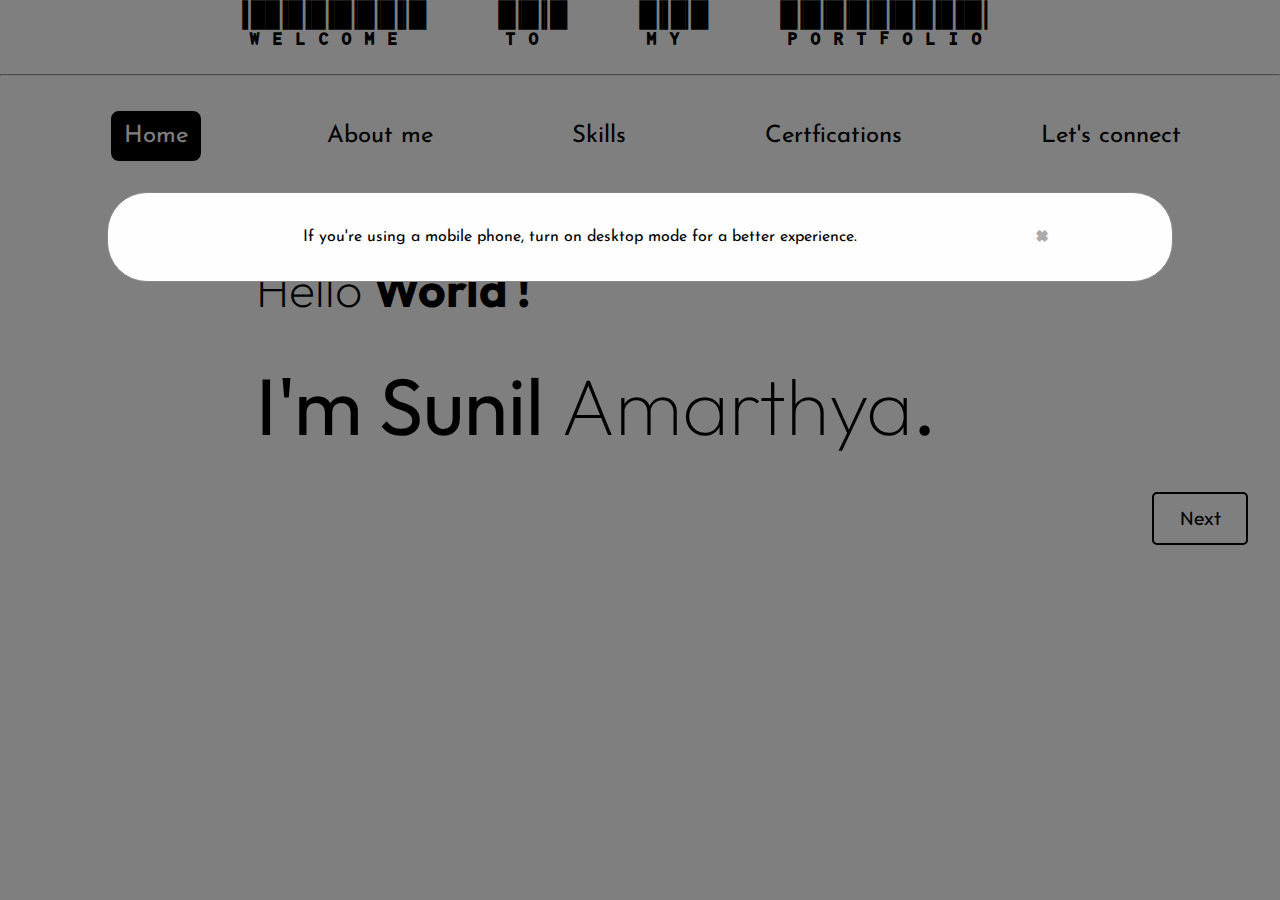
<file: index.html>
<!DOCTYPE html>
<html lang="en">
<head>
    <meta charset="UTF-8">
    <meta name="viewport" content="width=device-width, initial-scale=1.0">
    <title>My portfolio</title>
    <link rel="stylesheet" href="home.css">
    <style>
    .navbar{
      animation: slideInRight 1s ease-in-out;
    }
      header h1{ 
        animation: SlideDown 1.5s ease-in-out;
      }  
    </style>
    <script src="script.js" defer></script>
</head>
<body>
    <div class="bigC">
    <header>
        <h1>WELCOME TO MY PORTFOLIO</h1>
       <strong><b><hr></b></strong>
    </header>
    <div id="popup" class="popup">
      <div class="popup-content">
          <span class="close" onclick="closePopup()">&times;</span>
          <p>If you're using a mobile phone, turn on desktop mode for a better experience.</p>
      </div>
  </div>

   <nav class="navbar">
       <a id="live" href="index.html">Home</a>
       <a href="aboutme.html">About me</a>
       <a href="skills.html">Skills</a>
       <a href="certificates.html">Certfications</a>
       <a href="contact.html">Let's connect</a>
   </nav>
   <div class="myname">
       <h1><span style="font-weight: 200;">Hello </span>World !</h1>
       <br>
       <p>I'm Sunil <span style="font-weight: 150;">Amarthya</span><span class="dot">.</span></p>
   </div>
  </div>
   <a id="next" href="aboutme.html" style="display: inline-block; margin-left: 90%;">Next</a>
</body>
</html>
</file>
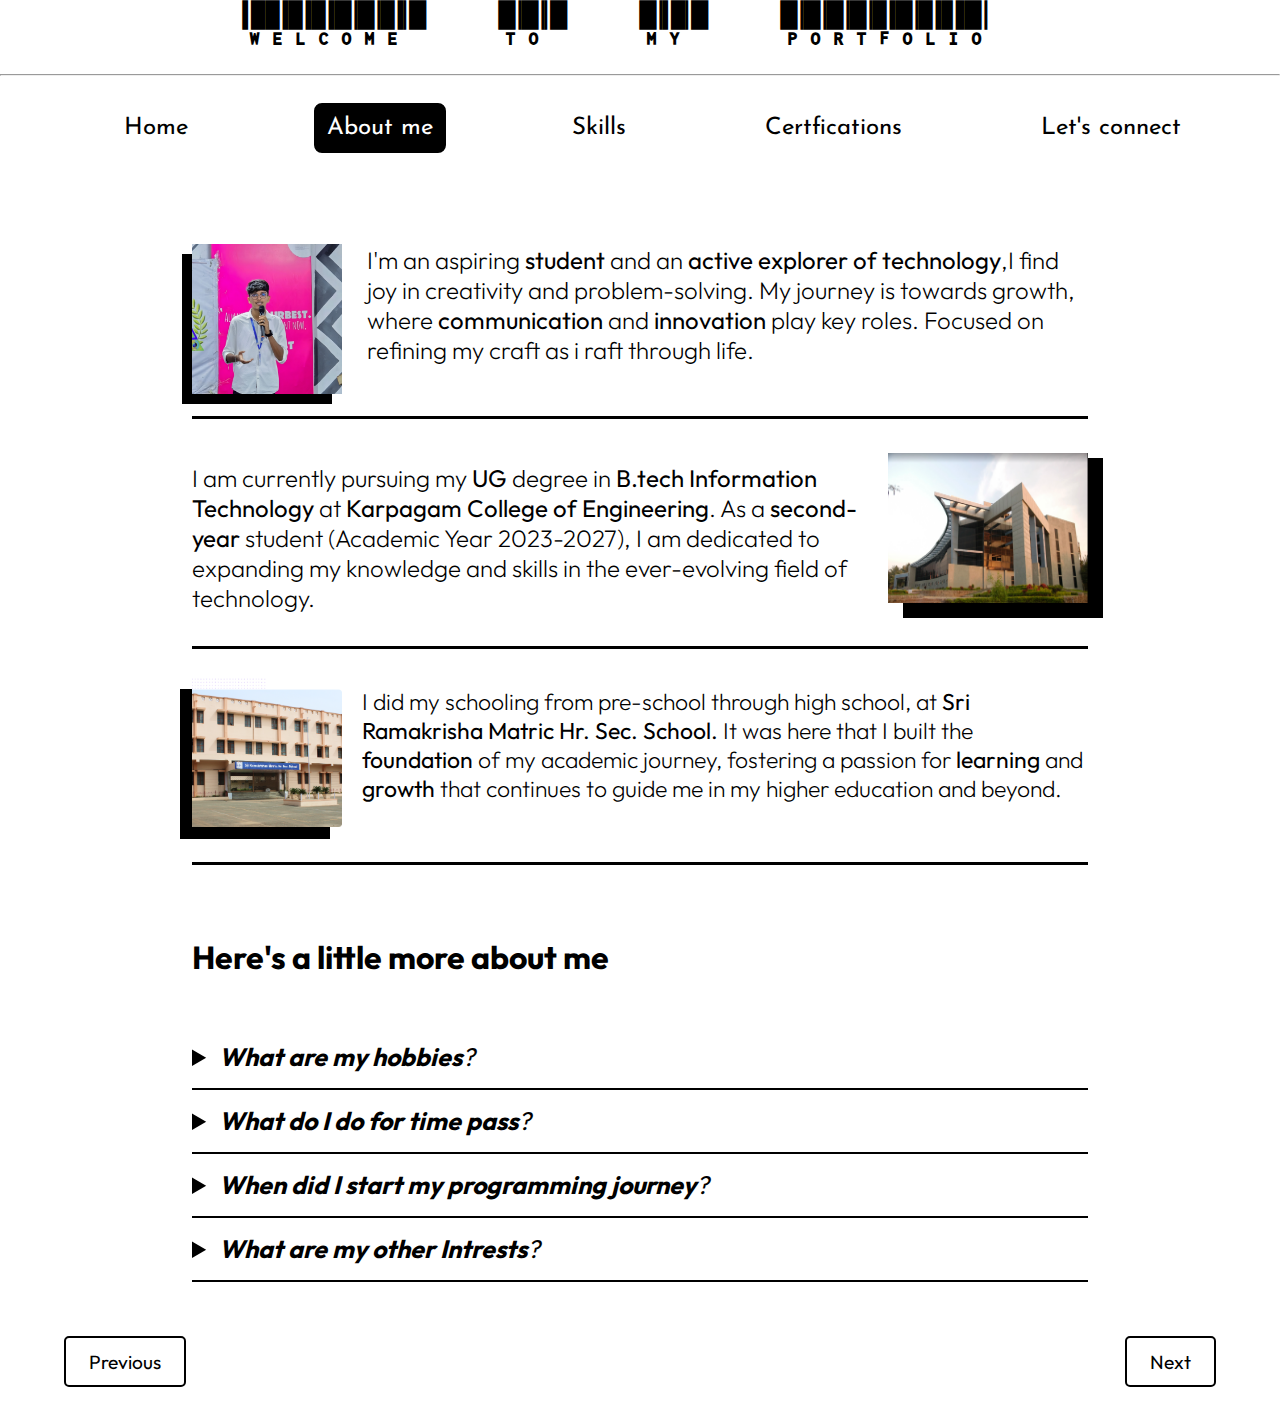
<file: aboutme.html>
<!DOCTYPE html>
<html lang="en">
<head>
    <meta charset="UTF-8">
    <meta name="viewport" content="width=device-width, initial-scale=1.0">
    <title>My portfolio</title>
    <link rel="stylesheet" href="home.css">
</head>
<body>
    <header>
        <h1>WELCOME TO MY PORTFOLIO</h1>
       <strong><b><hr></b></strong>
    </header>
   <nav class="navbar">
       <a  href="index.html">Home</a>
       <a id="live" href="aboutme.html">About me</a>
       <a href="skills.html">Skills</a>
       <a href="certificates.html">Certfications</a>
       <a href="contact.html">Let's connect</a>
   </nav>
   <div class="intro">
    <img src="./me2.png">
       <p><span style="font-weight: 250;">I'm an aspiring  <strong>student</strong> and an <strong>active 
         explorer of technology</strong>,I find joy in creativity and problem-solving. 
         My journey is towards growth, where <strong>communication</strong> and <strong>innovation</strong> play key roles.
         Focused on refining my craft as i raft through life.</span>
       </p>
   </div>
   <div class="college">
    <img src="./karpagam-college-of-engineering.jpg">
       <p><span style="font-weight: 250;">I am currently pursuing my <strong>UG</strong> degree in <strong>B.tech 
        Information Technology </strong>at <strong>Karpagam College of Engineering</strong>.
          As a <strong>second-year</strong> student (Academic Year 2023-2027), I am dedicated to expanding 
          my knowledge and skills in the ever-evolving field of technology.</span>
       </p>
   </div>
   <div class="school">
    <img src="./myschool.png">
       <p><span style="font-weight: 250;">I did my schooling from pre-school through high school, at <strong>Sri Ramakrisha Matric Hr. Sec. School.</strong>
         It was here that I built the <strong>foundation</strong> of my academic journey,
         fostering a passion for <strong>learning</strong> and <strong>growth</strong> that continues to guide me in my higher education and beyond.</span>
       </p>
   </div>
   <br>
   <br>
   <br>
   <br>
   <h1 id="ddheading">Here's a little more about me</h1>
   <div id="popdowns">
        <details>
          <summary><i><strong>What are my hobbies</strong>?</i></summary>
             <ul>
              <li>Solving coding problems</li>
              <li>Work on projects</li>
              <li>Read articles</li>
              <li>Workout</li>
             </ul>
        </details>
        <details>
          <summary><i><strong>What do I do for time pass</strong>?</i></summary>
            <ul>
              <li>Watch youtube</li>
              <li>Watch movies or series</li>
              <li>Watch crime documentries</li>
              <li>Listen to music</li>
            </ul>
        </details>
        <details>
           <summary><i> <strong>When did I start my programming journey</strong>?</i></summary>
           <p>
            Around the start of 2020, during the lockdown period,
             a senior from my tuition taught me the basics of C programming.
           </p>
        </details>
        <details>
          <summary><i><strong>What are my other Intrests</strong>?</i></summary>
              <ul>
                <li>Stocks and Cryptos</li>
                <li>Bikes and Cars</li>
                <li>War narratives</li>
                <li>Astronomy</li>
              </ul>
        </details>
   </div>
   <br>
   <br>
   <br>
   <div class="btmline">
    <a id="prev" href="index.html">Previous</a>
    <a id="next" href="skills.html">Next</a>
   </div>
   
</body>
</html>
</file>
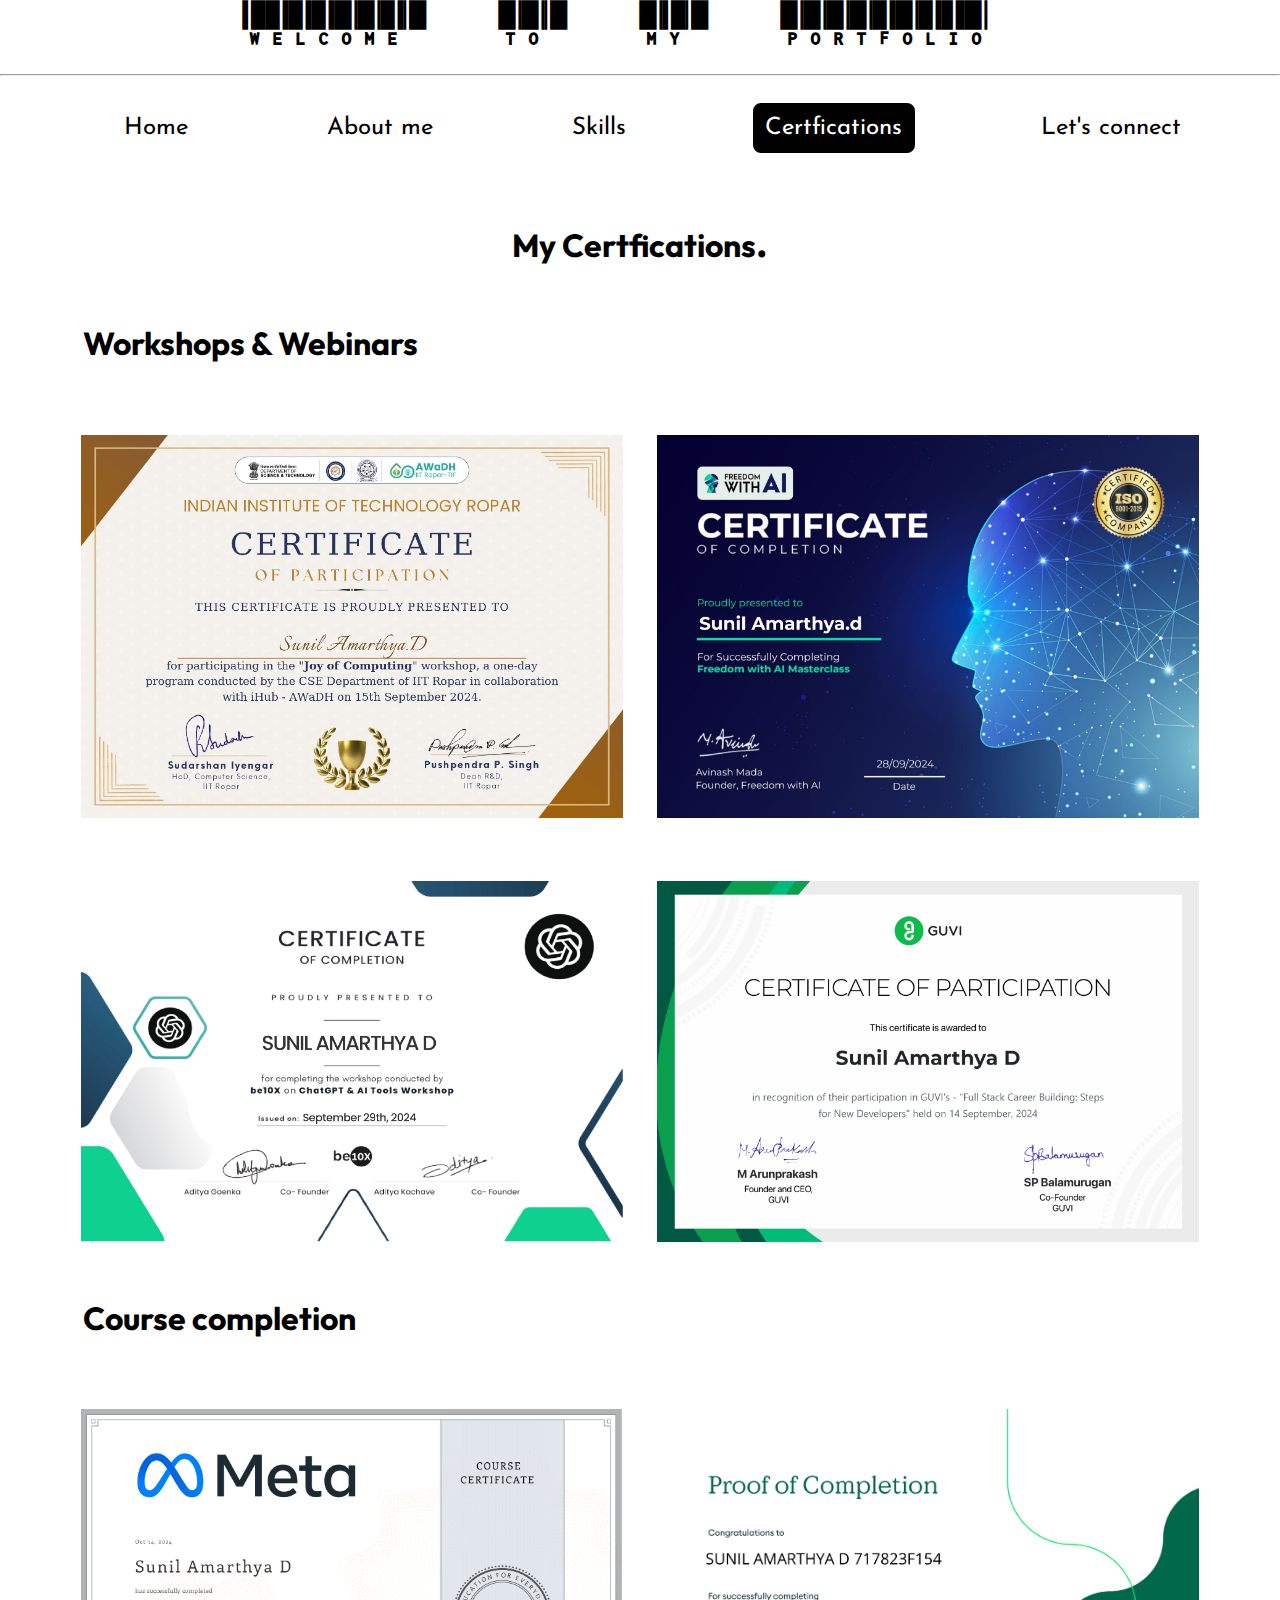
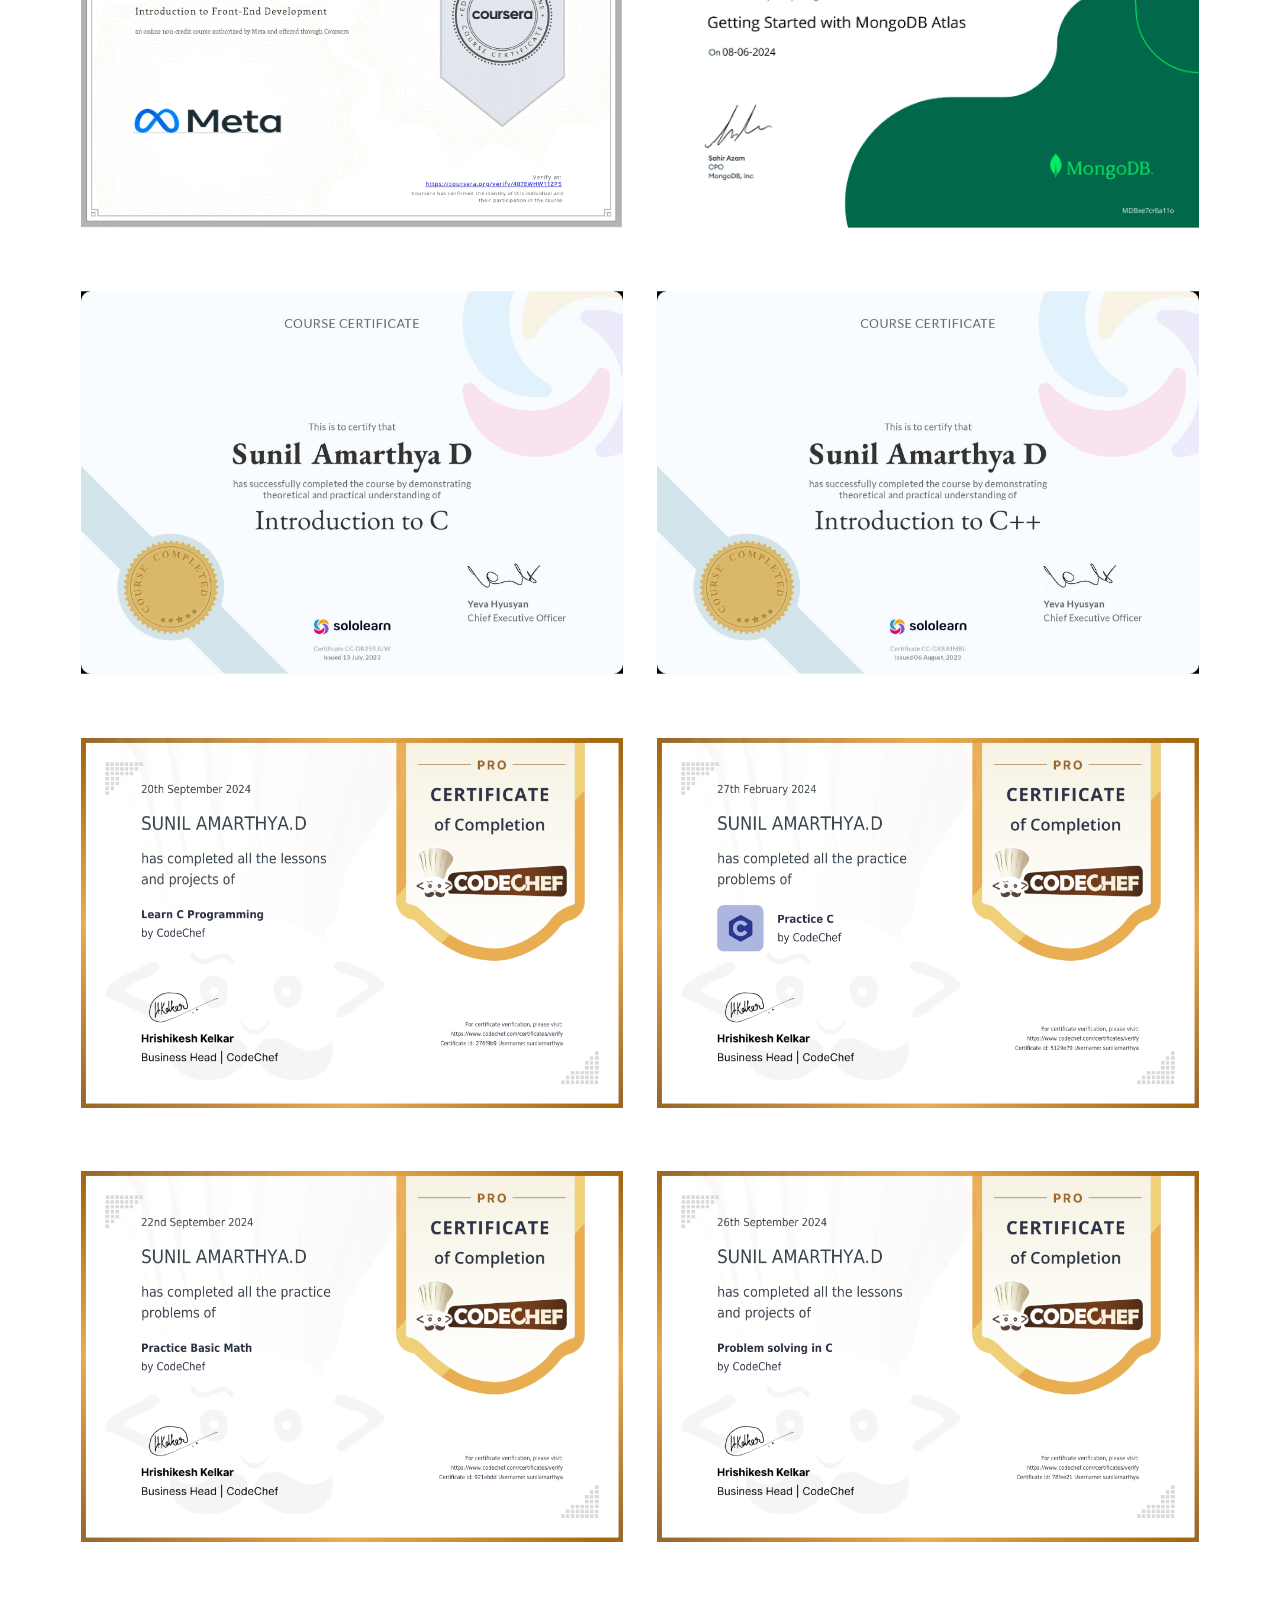
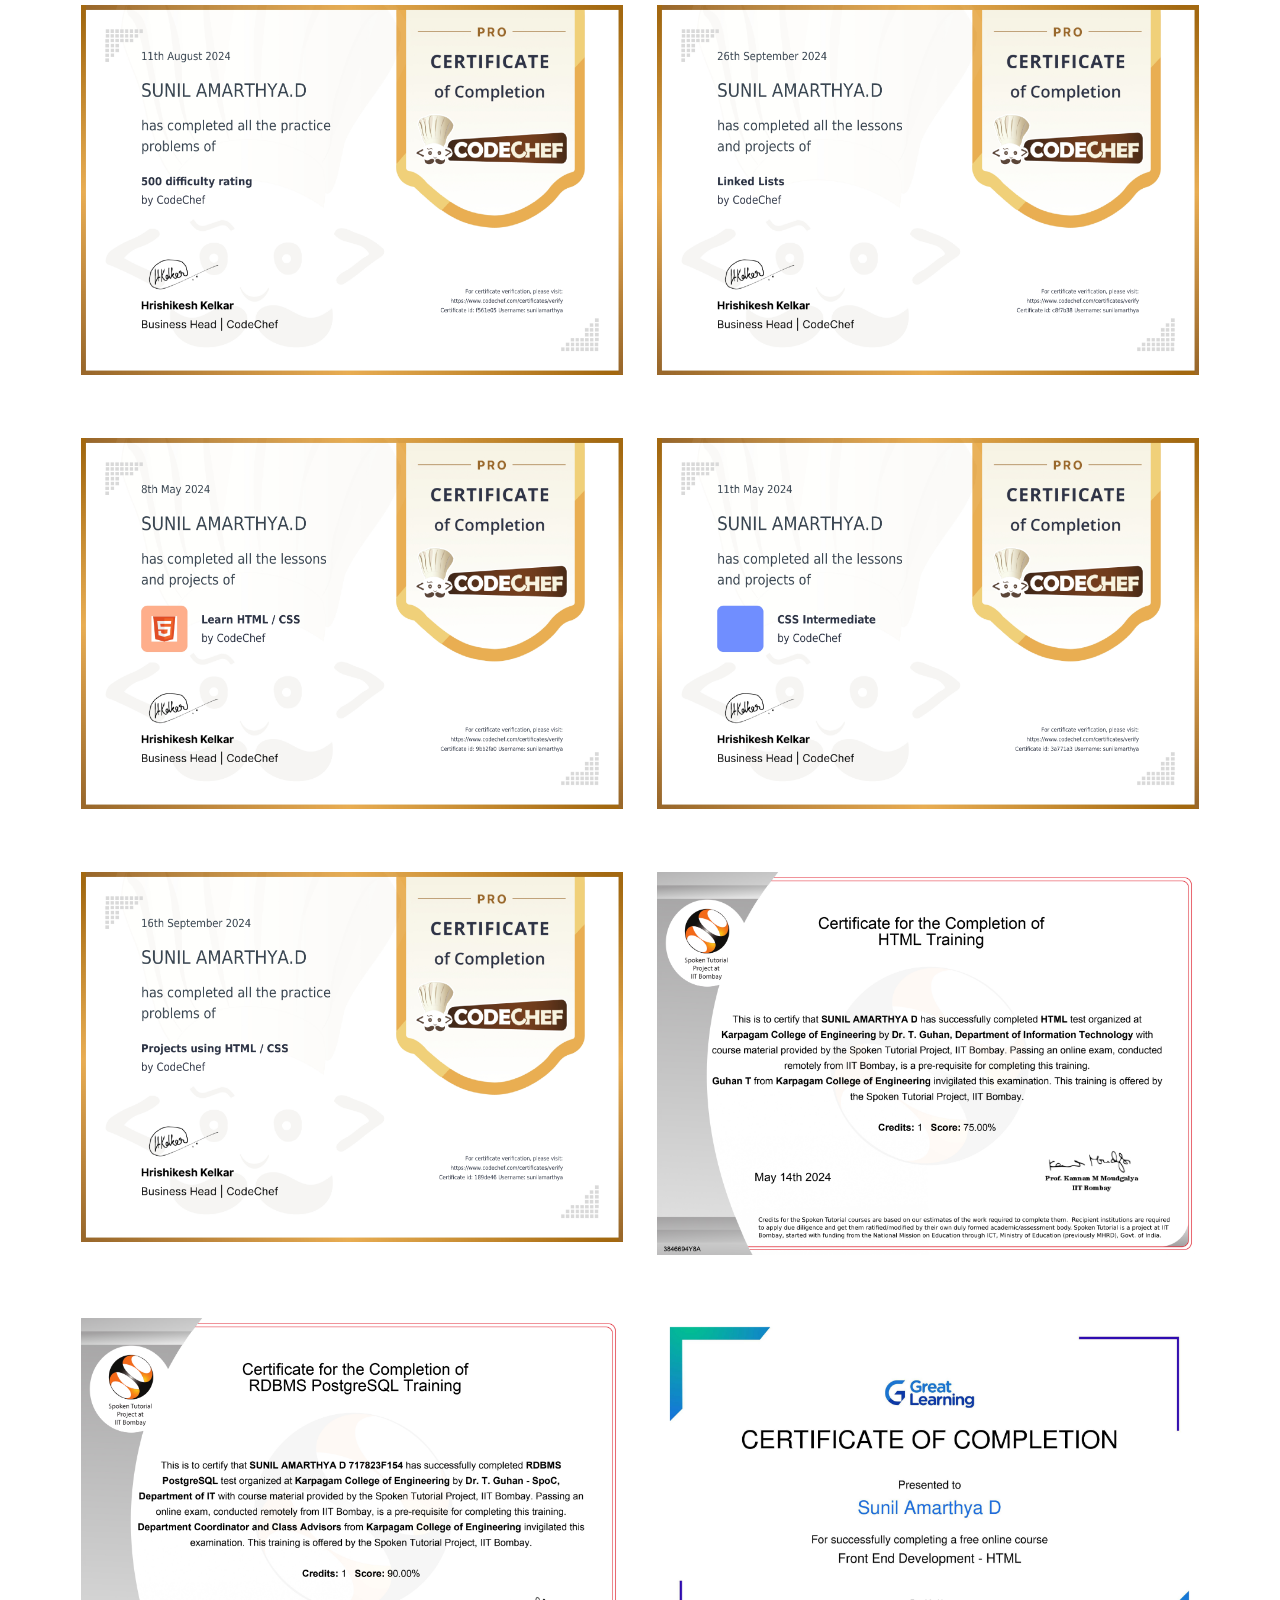
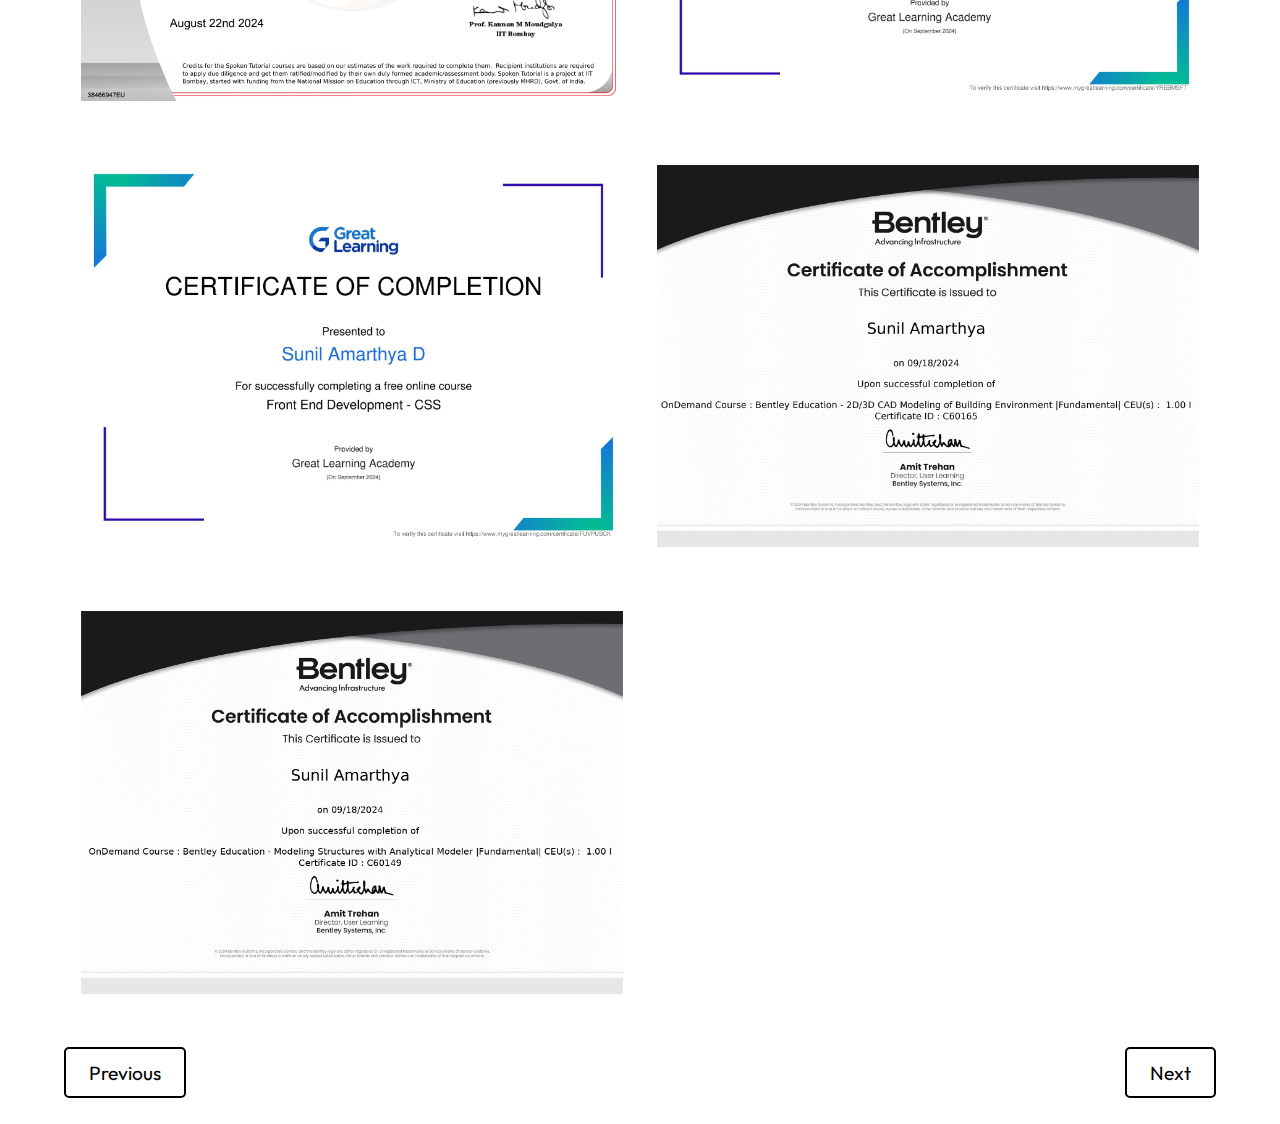
<file: certificates.html>
<!DOCTYPE html>
<html lang="en">
<head>
    <meta charset="UTF-8">
    <meta name="viewport" content="width=device-width, initial-scale=1.0">
    <title>My portfolio</title>
    <link rel="stylesheet" href="home.css">
</head>
<body>
    <header>
        <h1>WELCOME TO MY PORTFOLIO</h1>
       <strong><b><hr></b></strong>
    </header>
   <nav class="navbar">
       <a  href="index.html">Home</a>
       <a href="aboutme.html">About me</a>
       <a  href="skills.html">Skills</a>
       <a id="live" href="certificates.html">Certfications</a>
       <a href="contact.html">Let's connect</a>
   </nav>
    <h1 class="heading" style="text-align: center; margin: 0; display: block; border: 0;">My Certfications<span class="dot" style="font-size: larger;">.</span></h1>
    <br>
    <h1 class="heading">Workshops & Webinars</h1>
    <div class="gallery">
          <div class="imgs"><img src="./IIT workshop_page-0001.jpg" alt="workshop completion certificate given by IIT ropar"></div>
          <div class="imgs"><img src="./AI masterclass_page-0001.jpg" alt="workshop certificate given for completing AI workshop"></div>
          <div class="imgs"><img src="./Certificate AI workshop_page-0001.jpg" alt="workshop certificategiven for completing Gen AI workshop"></div>
          <div class="imgs"><img src="./GuviCertification - 2T01V12y2k3X2Sp766.png" alt="workshop completion certificate given for completing full stack development guidance workshop"></div>
        </div>
        <h1 class="heading">Course completion</h1>
    <div class="gallery">
          <div class="imgs"><img src="./Meta dev-1_page-0001.jpg" alt="workshop completion certificate given by IIT ropar"></div>
          <div class="imgs"><img src="./Sunil- MongoDB_page-0001.jpg" alt="workshop certificate given for completing AI workshop"></div>
          <div class="imgs"><img src="./C sololearn_page-0001.jpg" alt="workshop certificategiven for completing Gen AI workshop"></div>
          <div class="imgs"><img src="./C++ sololearn_page-0001.jpg" alt="workshop completion certificate given for completing full stack development guidance workshop"></div>
          <div class="imgs"><img src="./sunilamarthya-Learn C Programming_page-0001.jpg" alt="workshop completion certificate given for completing full stack development guidance workshop"></div>
          <div class="imgs"><img src="./sunilamarthya-Practice C_page-0001.jpg" alt="workshop completion certificate given for completing full stack development guidance workshop"></div>
          <div class="imgs"><img src="./sunilamarthya-Practice Basic Math_page-0001.jpg" alt="workshop completion certificate given for completing full stack development guidance workshop"></div>
          <div class="imgs"><img src="./sunilamarthya-Problem solving in C_page-0001.jpg" alt="workshop completion certificate given for completing full stack development guidance workshop"></div>
          <div class="imgs"><img src="./sunilamarthya-500 difficulty rating_page-0001.jpg" alt="workshop completion certificate given for completing full stack development guidance workshop"></div>
          <div class="imgs"><img src="./sunilamarthya-Linked Lists_page-0001.jpg" alt="workshop completion certificate given for completing full stack development guidance workshop"></div>
          <div class="imgs"><img src="./sunilamarthya-Learn HTML _ CSS_page-0001.jpg" alt="workshop completion certificate given for completing full stack development guidance workshop"></div>
          <div class="imgs"><img src="./sunilamarthya-CSS Intermediate_page-0001.jpg" alt="workshop completion certificate given for completing full stack development guidance workshop"></div>
          <div class="imgs"><img src="./sunilamarthya-Projects using HTML _ CSS_page-0001.jpg" alt="workshop completion certificate given for completing full stack development guidance workshop"></div>
          <div class="imgs"><img src="./SUNIL- HTML TRAINING_page-0001.jpg" alt="workshop completion certificate given for completing full stack development guidance workshop"></div>
          <div class="imgs"><img src="./SUNIL-AMARTHYA-D-717823F154-Participant-Certificate - Copy (2)_page-0001.jpg" alt="workshop completion certificate given for completing full stack development guidance workshop"></div>
          <div class="imgs"><img src="./great learning html_page-0001.jpg" alt="workshop completion certificate given for completing full stack development guidance workshop"></div>
          <div class="imgs"><img src="./great learning css_page-0001.jpg" alt="workshop completion certificate given for completing full stack development guidance workshop"></div>
          <div class="imgs"><img src="./2D cad modelling_page-0001.jpg" alt="workshop completion certificate given for completing full stack development guidance workshop"></div>
          <div class="imgs"><img src="./micro station modeler_page-0001.jpg" alt="workshop completion certificate given for completing full stack development guidance workshop"></div>
        </div>
        <br>
        <br>
        <div class="btmline">
            <a id="prev" href="skills.html">Previous</a>
            <a id="next" href="contact.html">Next</a>
           </div>
                     
    </body>
</html>
</file>
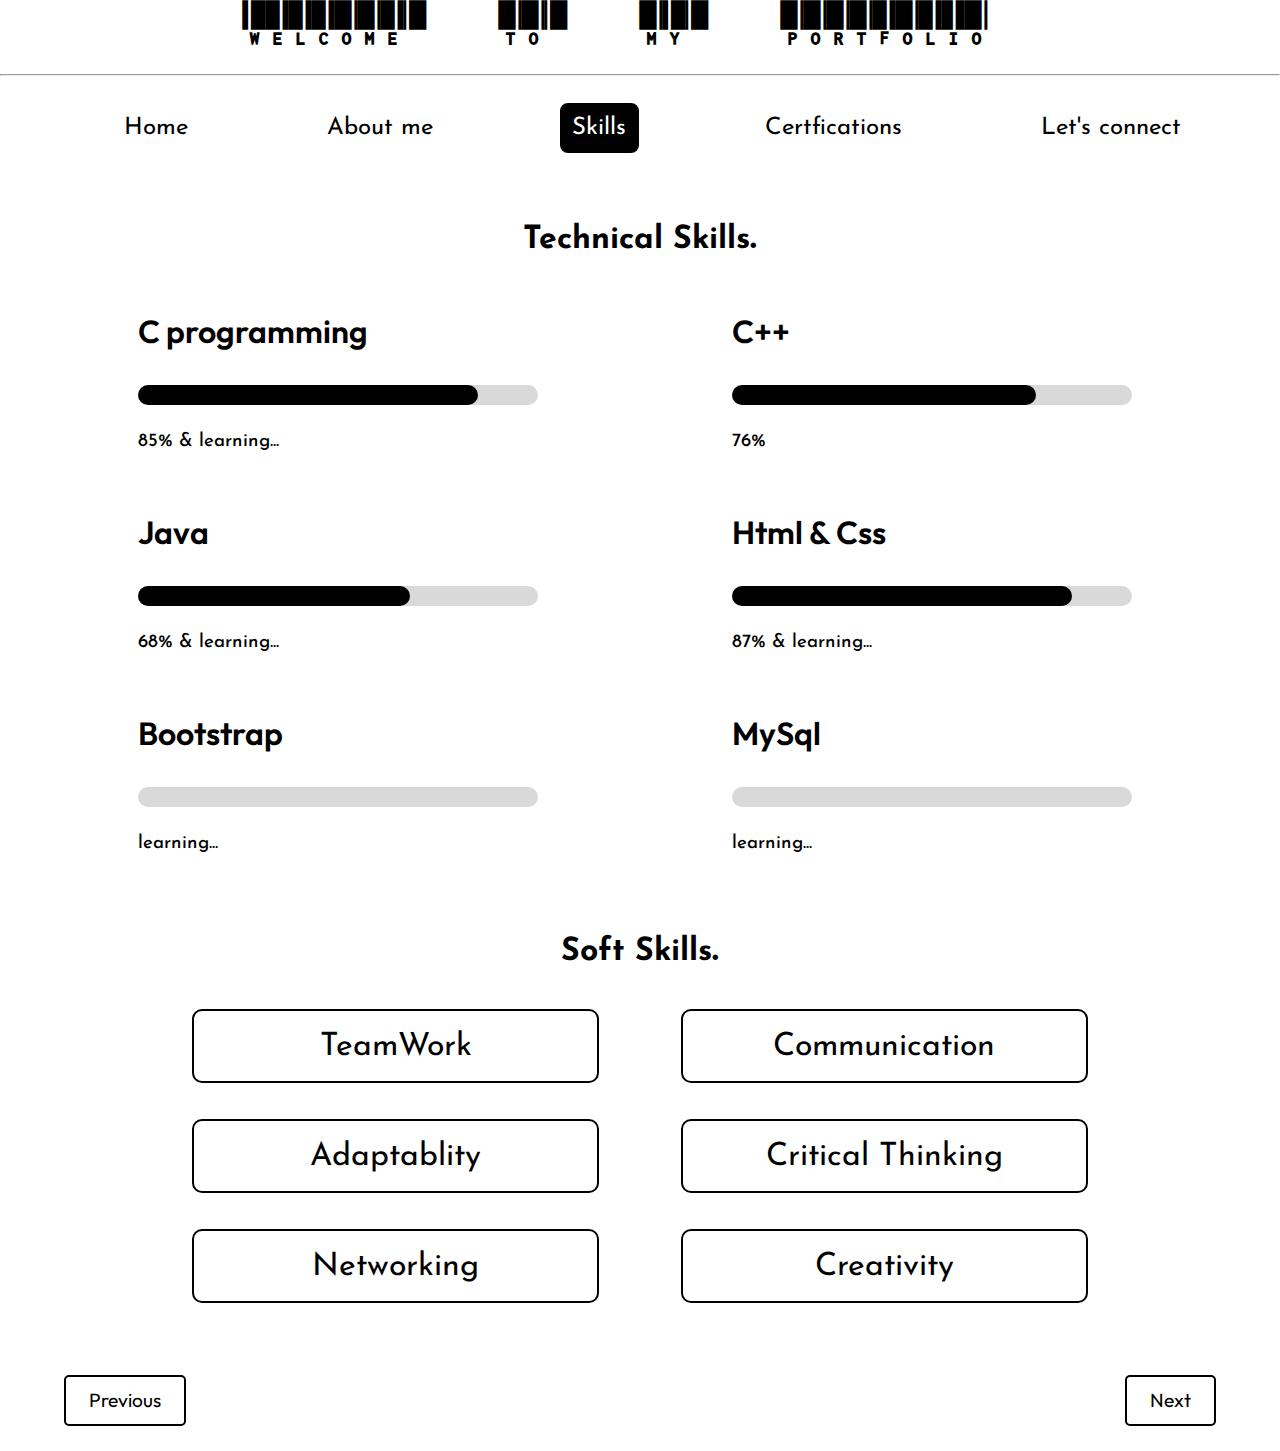
<file: skills.html>
<!DOCTYPE html>
<html lang="en">
<head>
    <meta charset="UTF-8">
    <meta name="viewport" content="width=device-width, initial-scale=1.0">
    <title>My portfolio</title>
    <link rel="stylesheet" href="home.css">
</head>
<body>
    <header>
        <h1>WELCOME TO MY PORTFOLIO</h1>
       <strong><b><hr></b></strong>
    </header>
   <nav class="navbar">
       <a  href="index.html">Home</a>
       <a href="aboutme.html">About me</a>
       <a id="live" href="skills.html">Skills</a>
       <a href="certificates.html">Certfications</a>
       <a href="contact.html">Let's connect</a>
   </nav>
   <h1 id="skillheading">Technical Skills<span class="dot" style="font-size: larger;">.</span></h1>
        <div class="skillbox">
             <div class="skills">
               <h1 class="title">C programming</h1>
               <br>
               <progress class="progress" max="100" value="85"></progress><h3>85% & learning...</h3>
             </div>
            <div class="skills">
            <h1 class="title">C++</h1>
            <br>
            <progress class="progress" max="100" value="76"></progress><h3>76%</h3>
            </div>
         <div class="skills">
            <h1 class="title">Java</h1>
            <br>
            <progress class="progress" max="100"  value="68"></progress><h3>68% & learning...</h3>
         </div>
         <div class="skills">
            <h1 class="title">Html & Css</h1>
            <br>
            <progress class="progress" max="100" value="85"></progress><h3>87% & learning...</h3>
         </div>
         <div class="skills">
            <h1 class="title">Bootstrap</h1>
            <br>
            <progress class="progress" max="100" value="0"></progress><h3>learning...</h3>
         </div>
         <div class="skills">
            <h1 class="title">MySql</h1>
            <br>
            <progress class="progress" max="100" value="0"></progress><h3>learning...</h3>
         </div>
        </div>
        <br>
        <br>
        <h1 id="skillheading" style="margin-top: 1%;">Soft Skills<span class="dot" style="font-size: larger;">.</span></h1>
        <div class="softskillscont">
            <div class="softskill"><h1>TeamWork</h1><p>I thrive in team settings, contributing to collective success.</p>
            </div>
            <div class="softskill"><h1>Communication</h1><p>I convey ideas clearly and persuasively, ensuring impactful messages.</p>
           </div>
           <div class="softskill"><h1>Adaptablity</h1><p> I quickly adjust to changing situations, environments, and new challenges, maintaining efficiency and performance.</p>
          </div>
          <div class="softskill"><h1>Critical Thinking</h1><p>I assess situations logically for sound decision-making.</p>
          </div>
          <div class="softskill"><h1>Networking</h1><p>I build and maintain strong professional relationships.</p>
          </div>
          <div class="softskill"><h1>Creativity</h1><p>I think outside the box to develop innovative solutions.</p>
          </div>
            </div>               
        <br>
        <br>
        <br>
        <div class="btmline">
         <a id="prev" href="aboutme.html">Previous</a>
         <a id="next" href="certificates.html">Next</a>
        </div>
</body>    
</html>
</file>
<file: home.css>
@font-face {
    font-family: outfit;
    src: url(./Outfit-VariableFont_wght.ttf);
}
@font-face {
    font-family: navbar;
    src: url(./JosefinSans-VariableFont_wght.ttf);
}
@font-face {
    font-family: unique;
    src: url(./LibreBarcode39ExtendedText-Regular.ttf);
}
::-webkit-scrollbar {
  display: none;
}
body{
    margin: 0;
    margin-bottom: 2%;
    cursor: default;
}

.popup {
  display: block; 
  position: fixed;
  z-index: 1;
  left: 0;
  top: 0;
  width: 100%;
  height: 100%;
  background-color: rgba(0, 0, 0, 0.5);
  animation: fadeIn 2s ease-in-out;
}
 @keyframes fadeIn {
  0%{
    opacity: 0;
  }
  100%{ 
    opacity: 1;
  }
 }
.popup-content {
  background-color: #fefefe;
  font-family: navbar;
  border-radius: 40px;
  margin: 15% auto;
  padding: 20px;
  border: 1px solid #888;
  width: 80%; 
  text-align: center;
}

.close {
  color: #aaa;
  float: right;
  margin-top: 0.5%;
  margin-right: 10%;
  font-size: 2rem;
  font-weight: bold;
}

.close:hover,.close:focus {
  color: black;
  text-decoration: none;
  cursor: pointer;
}

header h1{
    margin-top: 0;
    margin-left: 19%;
    font-size:3rem;
    font-family: unique;
    word-spacing: 1.5em;
    margin-bottom: 2%;
}
.bigC{
  display: flex;
  flex-direction: column;
  justify-content: space-evenly;
}
.navbar{
    display: flex;
    justify-content: space-evenly;
    margin-top: 2%;
    margin-bottom: 5%;
    margin-right: 0%;
    
}
.navbar a{
    font-family: navbar;
    font-size: 1.5em;
    display: inline-block;
    border: 2px solid white;
    border-radius: 10px;
    margin-left: 2%;
    padding: 1%;
    color: black;
    text-decoration: none;
    transition: all 0.10s ease-in-out;
}
.myname{
  display: inline-block;
  margin-left: 20%;
  margin-right: 10%;
}
.myname h1{
       font-family: outfit;
       font-size: 3em;
       margin-bottom: 1%;
       animation: slideUp 1s ease-in-out;
}
.myname p{
      font-family: outfit;
      font-size: 5rem;
      width: 100%;
      margin-top: 1%;
      margin-bottom: 4%;
      white-space: nowrap;
      overflow: hidden;
      animation: typing 2s;
}
.dot{
  animation: Blnk 1s infinite linear(0 0%, 0 1.8%, 0.01 3.6%, 0.03 6.35%, 0.07 9.1%, 0.13 11.4%, 0.19 13.4%, 0.23 55.11%, 0.25 53.09%, 0.42 40.63%, 0.66 20.6%, 0.72 22.4%, 0.77 24.6%, 0.81 27.3%, 0.85 30.4%, 0.88 35.1%, 0.92 40.6%, 0.94 47.2%, 0.96 55%, 0.98 64%, 0.99 74.4%, 1 86.4%, 1 100%);
}
.btmline{
  display: flex;
  justify-content: space-between;
  flex-wrap: wrap;
  margin-left: 5%;
  margin-right: 5%;
}
#next,#prev{
    font-family: outfit;
    font-size: larger;
    padding-top: 1%;
    padding-bottom: 1%;
    padding-left: 2%;
    padding-right: 2%;
    text-decoration: none;
    border: 2px solid;
    border-radius: 5px;
    color: black;
    transition: all 0.2s ease-in-out;
}

.navbar a:hover,#next:hover,#prev:hover{
       background-color: black;
       color: white;
       transform: translateY(-10%);
}
#live{
    color: white;
    background-color: black;
}

.intro{
    margin-top: 7%;
    animation: reveal 1.5s ease-in-out;
}
.school{
  animation: reveal 1.5s ease-in-out;
}
.college{
  animation: revReveal 1.5s ease-in-out;
}
.intro,.college,.school{
    display: block;
    margin-left: 15%;
    margin-right: 15%;
    border-bottom: 3px solid black;
}
.intro img{
    height: 150px;
    width: 150px;
    float: left;
    margin-right: 25px;
    box-shadow: -10px 10px 0px;
    animation: reveal 2.5s ease-in-out;
}
.college img{
    height: 150px;
    width: 200px;
    float: right;
    padding-top: 10px;
    margin-left: 20px;
    box-shadow: 15px 15px 0px;
}
.school img{
    height: 150px;
    width: 150px;
    margin-top: 5px;
    margin-right: 20px;
    float: left;
    box-shadow: -12px 12px 0px;
    animation: reveal 2.5s ease-in-out;
}
.intro p{
    display: block;
    padding-top: 1px;
    font-family: outfit;
    font-size: 24px;
    padding-bottom: 3%;
}
.college p{
    display: block;
    padding-top: 20px;
    font-family: outfit;
    font-size: 24px;
    padding-bottom: 1%;
    animation: reveal 2.5s ease-in-out;
}
.school p{
    display: block;
    padding-top: 15px;
    font-family: outfit;
    font-size: 23px;
    padding-bottom: 4%;
}
#ddheading{
    display: block;
    margin-top: 0;
    margin-bottom: 5%;
    margin-left: 15%;
    margin-right: 15%;
    font-family: outfit;
}
#popdowns{
    display: block;
    cursor: context-menu;
    margin-left: 15%;
    margin-right: 15%;
}
#popdowns details{
    font-family: outfit;
    font-size: 25px;
    margin-top: 15px;
    padding-bottom: 15px;
    border-bottom: 2px solid;
}
#popdowns details ul{
    display: inline-block;
    margin-top: 10px;
    margin-bottom: 10px;
    margin-left: 3%;
}

#popdowns details ul li:nth-child(1){
  animation: slideIn 0.5s ease-in-out;
}
#popdowns details ul li:nth-child(2){
  animation: slideIn 0.7s ease-in-out;
}
#popdowns details ul li:nth-child(3){
  animation: slideIn 0.9s ease-in-out;
}
#popdowns details ul li:nth-child(4){
  animation: slideIn 1.1s ease-in-out;
}

.skillbox {
  display: flex;
  justify-content: space-between;
  align-items: left;
  flex-wrap: wrap;
  margin-left: 10%;
  margin-right: 10%;
}

.skillbox h1 {
  font-family: outfit;
  animation: slideUp 1s cubic-bezier(0.200, 0.900, 0.40, 1.300);
}

.skills {
  flex-basis: 40%;
  text-align: left; 
  margin: 1% 1%;
}

.title {
  font-weight: 600;
  margin-bottom: 2%;
}

.skills progress {
  width: 100%; 
  max-width: 400px; 
  margin-top: 2%;
  margin-bottom: 2%;
  font-size: 25px;
}

#skillheading{
  display: block;
  font-family: navbar;
  text-align: center;
}

.skills h3 {
  font-family: navbar;
  font-weight: 500;
}

progress {
  height: 20px;
  -webkit-appearance: none;
  appearance: none;
  width: 100%;
  max-width: 400px;
  animation: barLoad 1.5s cubic-bezier(0.39, 0.575, 0.565, 1);
}

progress::-webkit-progress-bar {
  background-color: rgba(128, 128, 128, 0.303);
  border-radius: 10px;
}

progress::-webkit-progress-value {
  background-color: black;
  border-radius: 10px;
}

progress::-moz-progress-bar {
  background-color: black;
}
.softskillscont{
  display: flex;
  flex-wrap: wrap;
  justify-content: space-between;
  margin-left: 15%;
  margin-right: 15%;
}
.softskill{
  border: 2px solid;
  overflow: hidden;
  height: 70px;
  width: 45%;
  margin-bottom: 2%;
  margin-top: 2%;
  border-radius: 10px;
  transition: all 0.5s ease-in-out;
  h1{
    font-family: navbar;
    font-weight: normal;
    margin-top: 5%;
    text-align: center;
    transition: all 0.5s ease-in-out;
  }
  p{
    font-family: outfit;
    padding-top: 1.5%;
    padding-right: 3%;
    padding-left: 3%;
    padding-bottom: 3%;
  }
}
.softskillscont :hover:nth-child(2){
  h1{
    transform: translateX(-15%);
  }
}
.softskillscont :hover:nth-child(4){
  h1{
    transform: translateX(-12%);
  }
}
.softskillscont :hover:nth-child(6){
  h1{
    transform: translateX(-27%);
  }
}
.softskill:hover{
  background-color: black;
  color: white;
  height: 150px;

  h1{
    transform: translateX(-23%);
    color: white;
  }
}

.heading{
    display: inline-block;
    font-family: outfit;
    margin-top: 3%;
    margin-bottom: 2%;
    margin-left: 6.5%;
  }
  .gallery{
    display: flex;
    flex-wrap: wrap;
    justify-content:space-between;
    margin-left: 5%;
    margin-right: 5%;
  }
  .gallery>.imgs{
    display: inline-block;
    width: 47%;
    margin: 1.5%;
    margin-top: 4%;
    transition: all 0.5s;
    border-radius: 7%;
  }
  .imgs>img{
    display: block;
    width: 100%;
    height: auto;
  }
  .imgs:hover{
    border-radius: 0%;
    box-shadow: 11px 11px 12px rgba(0, 0, 0, 0.3),
    -12px -12px 15px  rgba(206, 205, 205, 0.3);
  }
  
  .imgs:hover .img>img{
    transform: scale(1.1);
  }
  .cont{
    display: flex;
    justify-content: center;
  }
  .phrase{
    display: inline-block;
    width: 40%;
  }
  .phrase p{
    margin-top: 0;
    margin-bottom: 0;
    font-family: outfit;
    font-size: 4em;
    animation: reveal 1s ease-in-out;
  }
  .smed{
     display: inline-block;
     width: 40%;
     overflow: hidden; 
  }
  .smed .apps:nth-child(1){
    animation: slideInRight 0.7s ease-in-out forwards;
  }
  .smed .apps:nth-child(2){
    animation: slideInRight 0.9s ease-in-out forwards;
  }
  .smed .apps:nth-child(3){
    animation: slideInRight 1.1s ease-in-out forwards;
  }
  .smed .apps:nth-child(4){
    animation: slideInRight 1.3s ease-in-out forwards;
  }
 .apps{
  font-size: 2em;
  border: 2px solid;
  border-radius: 5px;
  text-align: center;
  margin: 2%;
  padding-top: 4%;
  padding-bottom: 4%;
 }
 .apps{
  display: block;
  text-decoration: none;
  color: black;
  font-weight: bold;
  font-family:navbar;
  transition: all 0.5s;
 }
 .apps:hover{
  color: white;
  background-color: black;
  transform: translateX(5%);
 }
/* animations */
@keyframes typing {
  from{
      width: 0; 
  }
  to{
    width: 100%;
  }
}
@keyframes Blnk {
     0%{
        color: black;
     }
     100%{
      color: white;
     }
}
@keyframes SlideDown {
     from{
         transform: translateY(-40%);
         opacity: 0;
     }
     to{
      opacity: 1;
     }
}
@keyframes slideInRight {
  from {
    transform: translateX(100%);
  }
  to {
    transform: translateX(0);
  }
}

@keyframes reveal{
  100%{
    transform: translateX(0);

  }
  0%{
    transform: translateX(-100%);
  }
}
@keyframes revReveal{
  100%{
    transform: translateX(0);

  }
  0%{
    transform: translateX(100%);
  }
}

@keyframes slideIn{
    0%{
      transform: translateX(80%);
    }
    100%{
      transform: translateX(0);
    }
}
@keyframes barLoad{
   0%{
    width: 0%;
   }

   100%{
    width: 100%;
   }
}

@keyframes slideUp {
   0%{
    transform: translateY(50%);
    opacity: 0;
   }
   100%{
    opacity: 1;
    transform: translateY(none);
   }
}
@media (max-width: 768px) {
  header h1 {
      font-size: 2.5rem;
      margin-left: 0;
  }
  .navbar a {
      font-size: 1.2em;
      margin: 1%;
  }
  .phrase p {
      font-size: 2.5em;
  }
  .apps {
      font-size: 1.5em;
      padding: 2%;
  }
}

@media (max-width: 480px) {
  header h1 {
      font-size: 2rem;
  }
  .navbar a {
      font-size: 1em;
      padding: 1%;
  }
  .phrase p {
      font-size: 2em;
  }
  .apps {
      font-size: 1.2em;
      padding: 1%;
  }
}
</file>
